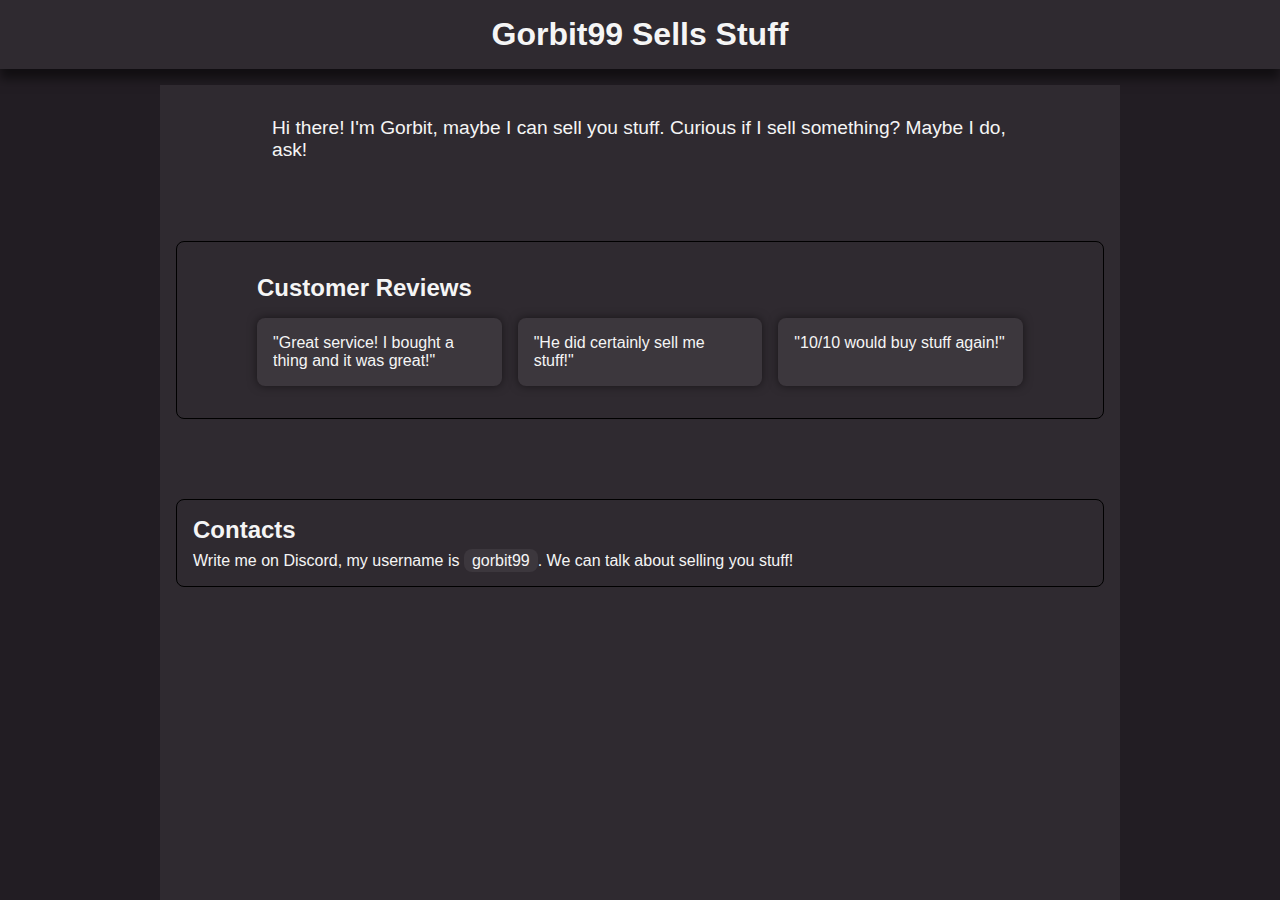
<file: index.html>
<html lang="en">
  <head>
    <meta charset="UTF-8" />
    <meta name="viewport" content="width=device-width, initial-scale=1.0" />
    <title>Gorbit99 Sells Stuff</title>

    <style>
      :root {
        --color-background-500: #221d23;
        --color-background-400: #2f2a30;
        --color-background-300: #3c373d;
        --color-text: #f5f5f5;
        --color-primary: #d1603d;
      }

      * {
        margin: 0;
        padding: 0;
        box-sizing: border-box;
      }

      body {
        background-color: var(--color-background-500);
        color: var(--color-text);
        font-family: "Roboto", sans-serif;
        display: flex;
        flex-direction: column;
        min-height: 100vh;
      }

      main {
        display: flex;
        gap: 3rem;
        flex-direction: column;
        width: calc(min(80%, 60rem));
        margin: 0 auto;
        padding-top: 1rem;
        background-color: var(--color-background-400);
        flex: 1;
      }

      .title {
        display: flex;
        justify-content: center;
        padding: 1rem;
        background-color: var(--color-background-400);
        margin-bottom: 1rem;

        box-shadow: 0 10px 10px rgba(0, 0, 0, 0.5);
      }

      .introduction {
        width: 80%;
        margin: 0 auto;
        padding: 1rem;
        font-size: 1.2rem;
      }

      .reviews {
        background-color: var(--color-background-400);
        padding: 2rem 5rem;

        border-radius: 0.5rem;
        border: 1px solid black;
        margin: 1rem 1rem;
      }

      .reviews__review-container {
        display: flex;
        justify-content: center;
        gap: 1rem;
      }

      .reviews h2 {
        font-size: 1.5rem;
        margin-bottom: 1rem;
      }

      .reviews__review {
        background-color: var(--color-background-300);
        padding: 1rem;
        border-radius: 0.5rem;
        flex: 1;

        box-shadow: 0 0 10px rgba(0, 0, 0, 0.5);
      }

      .reviews__review p::before,
      .reviews__review p::after {
        content: '"';
      }

      .contacts {
        background-color: var(--color-background-400);
        padding: 1rem;

        margin: 1rem 1rem;
        border-radius: 0.5rem;
        border: 1px solid black;
      }

      .contacts h2 {
        font-size: 1.5rem;
        margin-bottom: 0.5rem;
      }

      .contacts span {
        display: inline;
        background-color: var(--color-background-300);
        padding: 0.2rem 0.5rem;
        border-radius: 0.5rem;
      }
    </style>
  </head>

  <body>
    <h1 class="title">Gorbit99 Sells Stuff</h1>

    <main>
      <p class="introduction">
        Hi there! I'm Gorbit, maybe I can sell you stuff. Curious if I sell
        something? Maybe I do, ask!
      </p>

      <div class="reviews">
        <h2>Customer Reviews</h2>
        <div class="reviews__review-container">
          <div class="reviews__review">
            <p>Great service! I bought a thing and it was great!</p>
          </div>
          <div class="reviews__review">
            <p>He did certainly sell me stuff!</p>
          </div>
          <div class="reviews__review">
            <p>10/10 would buy stuff again!</p>
          </div>
        </div>
      </div>

      <div class="contacts">
        <h2>Contacts</h2>
        <p>
          Write me on Discord, my username is
          <span>gorbit99</span>. We can talk about selling you stuff!
        </p>
      </div>
    </main>
  </body>
</html>
</file>
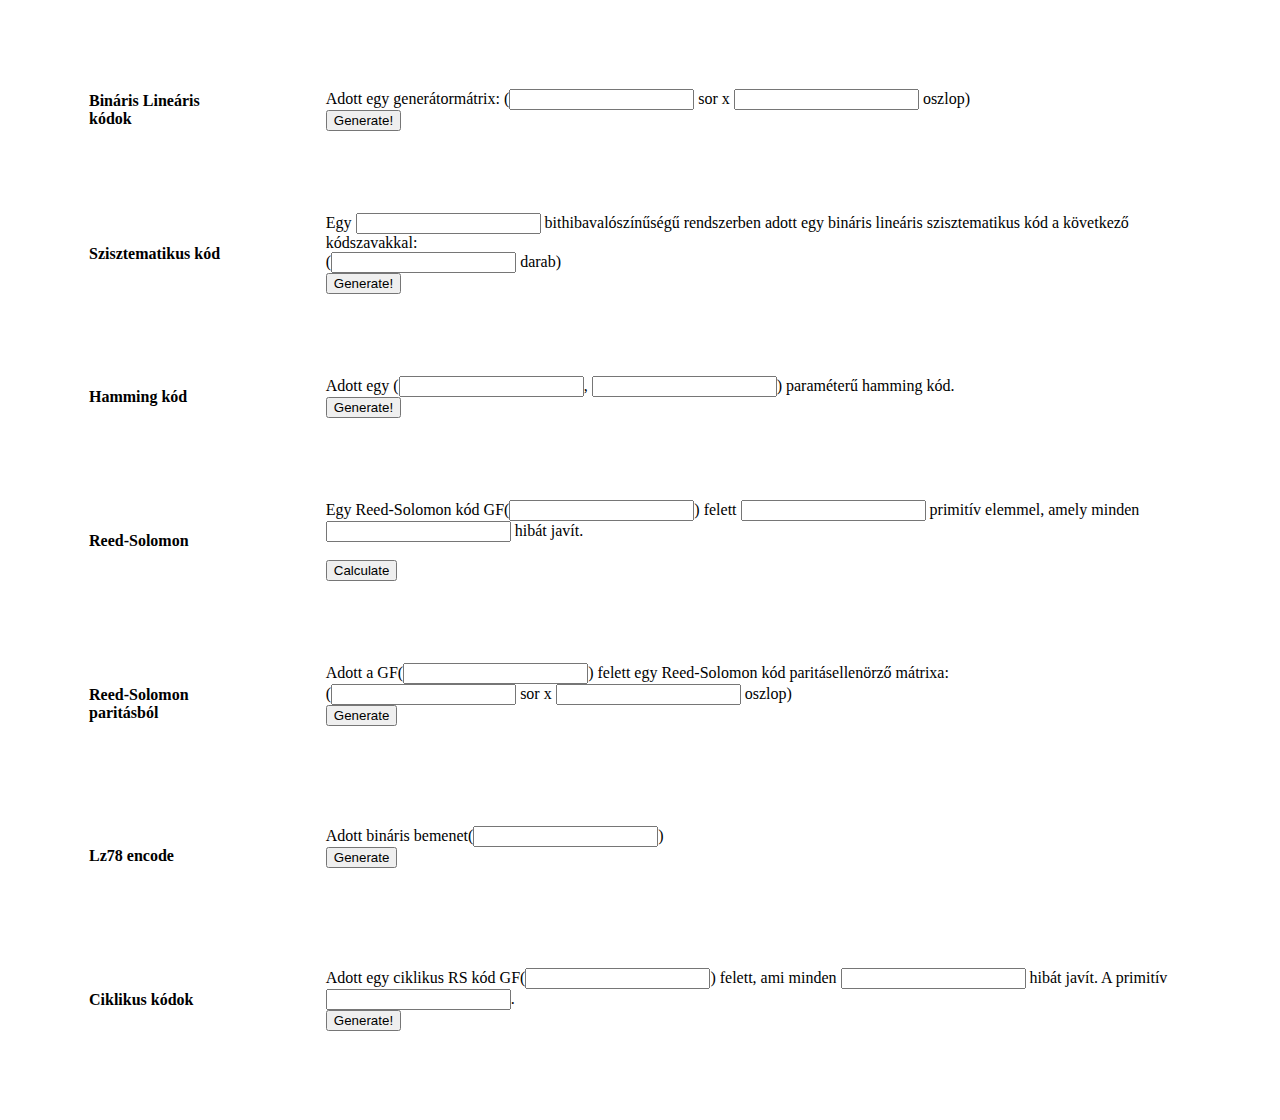
<file: cheating-stuff/index.html>
<html>
    <head>
        <link rel="stylesheet" href="index.css">
        <script src="index.js"></script>
    </head>
    <body>
        <table id="tasks">
            <tr> <!-- Bináris Lineáris kódok -->
                <td>
                    <b>Bináris Lineáris kódok</b>
                </td>
                <td>
                    Adott egy generátormátrix:
                    (<input id="binlinRows" /> sor x <input id="binlinCols" /> oszlop)<br>
                    <button onclick="binlinCreate()">Generate!</button>
                    <div id="binlinGenDiv" hidden>
                        <br>
                        <table class="matrix" id="binlinGen"></table>
                        <button onclick="binlinCalculate()">Calculate!</button>
                    </div>
                    <div id="binlinResultDiv" hidden>
                        <br>
                        <table class="matrix result">
                            <tr>
                                <td>n:</td>
                                <td><input id="binlinN" readonly /></td>
                            </tr>
                            <tr>
                                <td>k:</td>
                                <td><input id="binlinK" readonly /></td>
                            </tr>
                        </table>
                        <br>
                        Paritásellenörző mátrix:
                        <table class="matrix result" id="binlinParMat"></table>
                        <br>
                        Kódszavak:
                        <table class="result" id="binlinCodewords"></table>
                    </div>
                    <div id="binlinErrorVecDiv" hidden>
                        <br>
                        A hibavektor:<br>
                        <input id="binlinErrorVec" /><br>
                        <button onclick="binlinCalcEV()">Calculate!</button>
                    </div>
                    <div id="binlinEVResultDiv" hidden>
                        <br>
                        A szindrómavektor:<br>
                        <input id="binlinSyndrome" readonly style="background-color: lightyellow" />
                        <br>
                        Hibavektorok a csoportban:
                        <table class="result" id="binlinErrorGroup"></table>
                        <br>
                        Hibavektorok ebben a csoportban:
                        <table id="binlinCWAnalyzed" class="matrix result" border="1px"></table>
                    </div>
                </td>
            </tr>
            <tr> <!-- Szisztematikus kód -->
                <td>
                    <b>Szisztematikus kód</b>
                </td>
                <td>
                    Egy <input id="systematicErrorRate" /> bithibavalószínűségű rendszerben 
                    adott egy bináris lineáris szisztematikus kód a következő kódszavakkal:<br>
                    (<input id="systematicCount" /> darab)<br>
                    <button onclick="systematicGen()">Generate!</button>
                    <div id="systematicCW" hidden>
                        <table id="systematicCodewords"></table>
                        <button onclick="systematicCalculate()">Calculate!</button>
                    </div>
                    <div id="systematicMats" hidden>
                        <br>
                        Ekkor a generátormátrix:
                        <table id="systematicGenMat" class="matrix result"></table>
                        <br>
                        És a paritásmátrix:
                        <table id="systematicParMat" class="matrix result"></table>
                        <br>
                        Ha a hibavektor <input id="systematicEV" /><br>
                        <button onclick="systematicCalcEV()">Calculate!</button><br>
                        <br>
                        Akkor ez a <input readonly style="background-color:lightyellow" id="systematicSV"/> szindrómavektor.<br>
                        <br>
                        Hibavektorok ebben a csoportban:
                        <table id="systematicCWAnalyzed" class="matrix result" border="1px"></table>
                    </div>
                </td>
            </tr>
            <tr> <!-- Hamming kód -->
                <td>
                    <b>Hamming kód</b>
                </td>
                <td>
                    Adott egy (<input id="hammingN" />, <input id="hammingK" />) paraméterű hamming kód.<br>
                    <button onclick="hammingGenMats()">Generate!</button>

                    <div id="hammingMats" hidden>
                        <br>
                        <br>
                        Ekkor a generátormátrix:
                        <table class="matrix result" id="hammingGenMat"></table><br>
                        <br>
                        És a paritásellenörző mátrix:
                        <table class="matrix result" id="hammingParMat"></table>
                    </div>
                </td>
            </tr>
            <tr> <!-- Reed-Solomon -->
                <td>
                    <b>Reed-Solomon</b>
                </td>
                <td>
                    Egy Reed-Solomon kód GF(<input id="rsModulo" />) felett <input id="rsPrimitive" /> primitív elemmel,
                    amely minden <input id="rsError" /> hibát javít. <br>
                    <br>
                    <button onclick="rsCalc()">Calculate</button><br>
                    <div id="rsResults" hidden>
                        <br>
                        <table class="matrix result" readonly>
                            <tr>
                                <td>n:</td>
                                <td><input id="rsN" />
                            </tr>
                            <tr>
                                <td>k:</td>
                                <td><input id="rsK" />
                            </tr>
                        </table>
                        <br>
                        Generátor mátrix:<br>
                        <table class="matrix result" id="rsGenMat"></table></br>
                        <br>
                        Paritásellenörző mátrix:<br>
                        <table class="matrix result" id="rsParMat"></table></br>
                        <br>
                        <table class="matrix"><tr id="rsInput"></tr></table> bemenet hatására a 
                        <table class="matrix result"><tr id="rsOutput"></tr></table> kódolást kapjuk.<br>
                        <button onclick="rsCalcOutput()">Calculate</button>
                    </div>
                </td>
            </tr>
            <tr> <!-- Reed-Solomon Paritásból -->
                <td>
                    <b>Reed-Solomon paritásból</b>
                </td>
                <td>
                    Adott a GF(<input id="revRSModulo" />) felett egy Reed-Solomon kód paritásellenörző mátrixa:<br>
                    (<input id="revRSRows" /> sor x <input id="revRSCols" /> oszlop) <br>
                    <button onclick="revRSGen()">Generate</button>
                    <br>
                    <br>
                    <div id="revRSResults" hidden>
                        <table id="revRSParMat" class="matrix"></table>
                        <button onclick="revRSCalcGen()">Calculate</button><br>
                        <br>
                        Ekkor a generátormátrix:<br>
                        <table id="revRSGenMat" class="matrix result"></table>
                        <br>
                    </div>
                    <div id="revRSDecoded" hidden>
                        Ha detekciós algoritmus után a 
                        <table class="matrix"><tr id="revRSCodevector"></tr></table>
                        kódvektort detektáljuk, akkor a detektált üzenetvektor:
                        <table class="matrix result"><tr id="revRSMessage"></tr></table>
                        <button onclick="revRSDecode()">Decode</button>
                    </div>
                </td>
            </tr>

            <tr> <!-- Lz78 encode-->
                <td>
                    <b>Lz78 encode</b>
                </td>
                <td>
                    Adott bináris bemenet(<input id="lz78Input" type="text" />) <br>
                    <button onclick="lz78encode()">Generate</button>
                    <br>
                    <br>
                    <div id="lz78Results" hidden>
                        <p id="lz78out" class="matrix"></p>
                    </div>
                </td>
            </tr>
            <tr> <!-- Ciklikus kódok -->
                <td>
                    <b>Ciklikus kódok</b>
                </td>
                <td>
                    Adott egy ciklikus RS kód GF(<input id="cyclicMod" />) felett, ami minden <input id="cyclicErrors" /> hibát javít.
                    A primitív <input id="cyclicPrimitive" />.<br>
                    <button onclick="cyclicGenerate()">Generate!</button>

                    <div id="cyclicResults" hidden>
                        <br>
                        <table class="matrix result" readonly>
                            <tr>
                                <td>n:</td>
                                <td><input id="cyclicN" />
                            </tr>
                            <tr>
                                <td>k:</td>
                                <td><input id="cyclicK" />
                            </tr>
                        </table>
                        <br>
                        Generátor polinóm:<br>
                        <input id="cyclicGen" readonly style="background-color:lightyellow" />
                        Paritásellenörző polinóm:<br>
                        <input id="cyclicPar" readonly style="background-color:lightyellow" />
                        Kódpolinómot előállító shiftregiszter együtthatói:<br>
                        <input id="cyclicCodeShift" readonly style="background-color:lightyellow" />
                        Üzenetpolinómot előállító shiftregiszter együtthatói:<br>
                        <input id="cyclicMessage" readonly style="background-color:lightyellow" />
                    </div>
                </td>
            </tr>
        </table>
    </body>
</html>
</file>
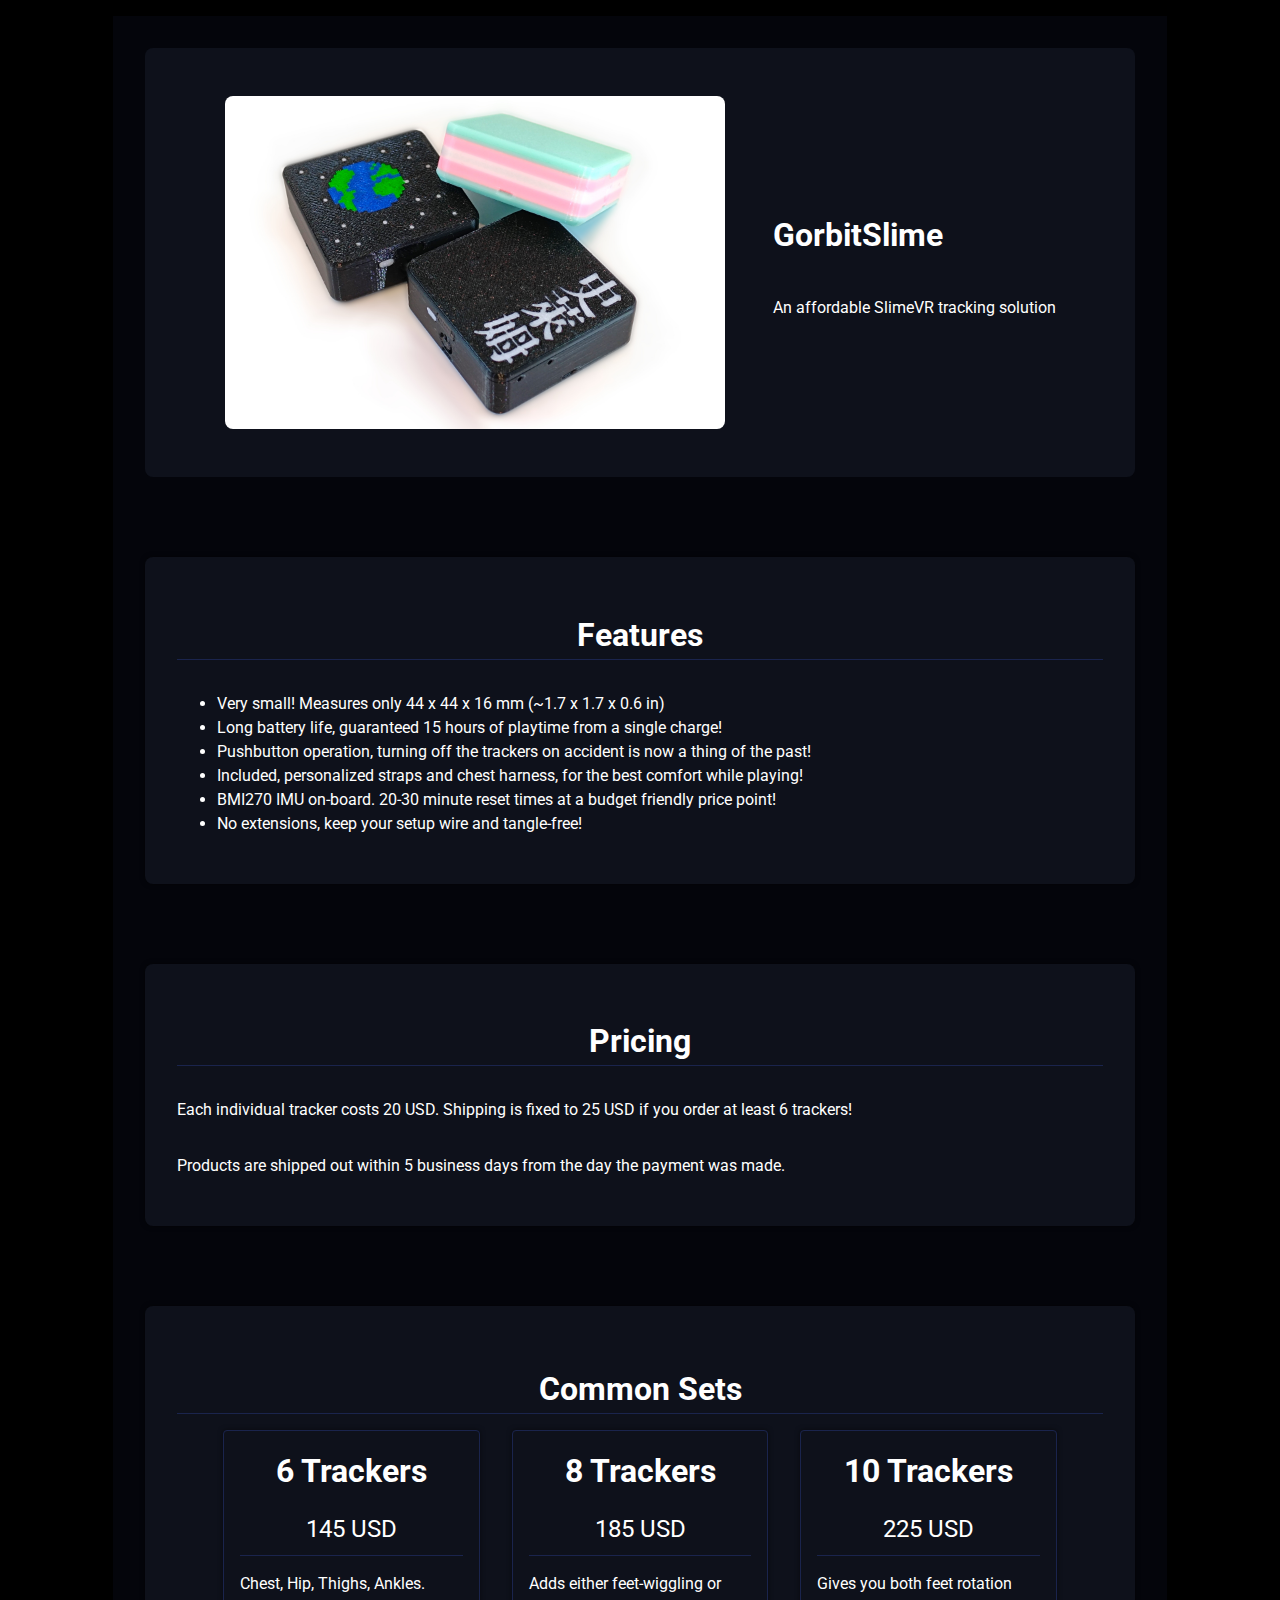
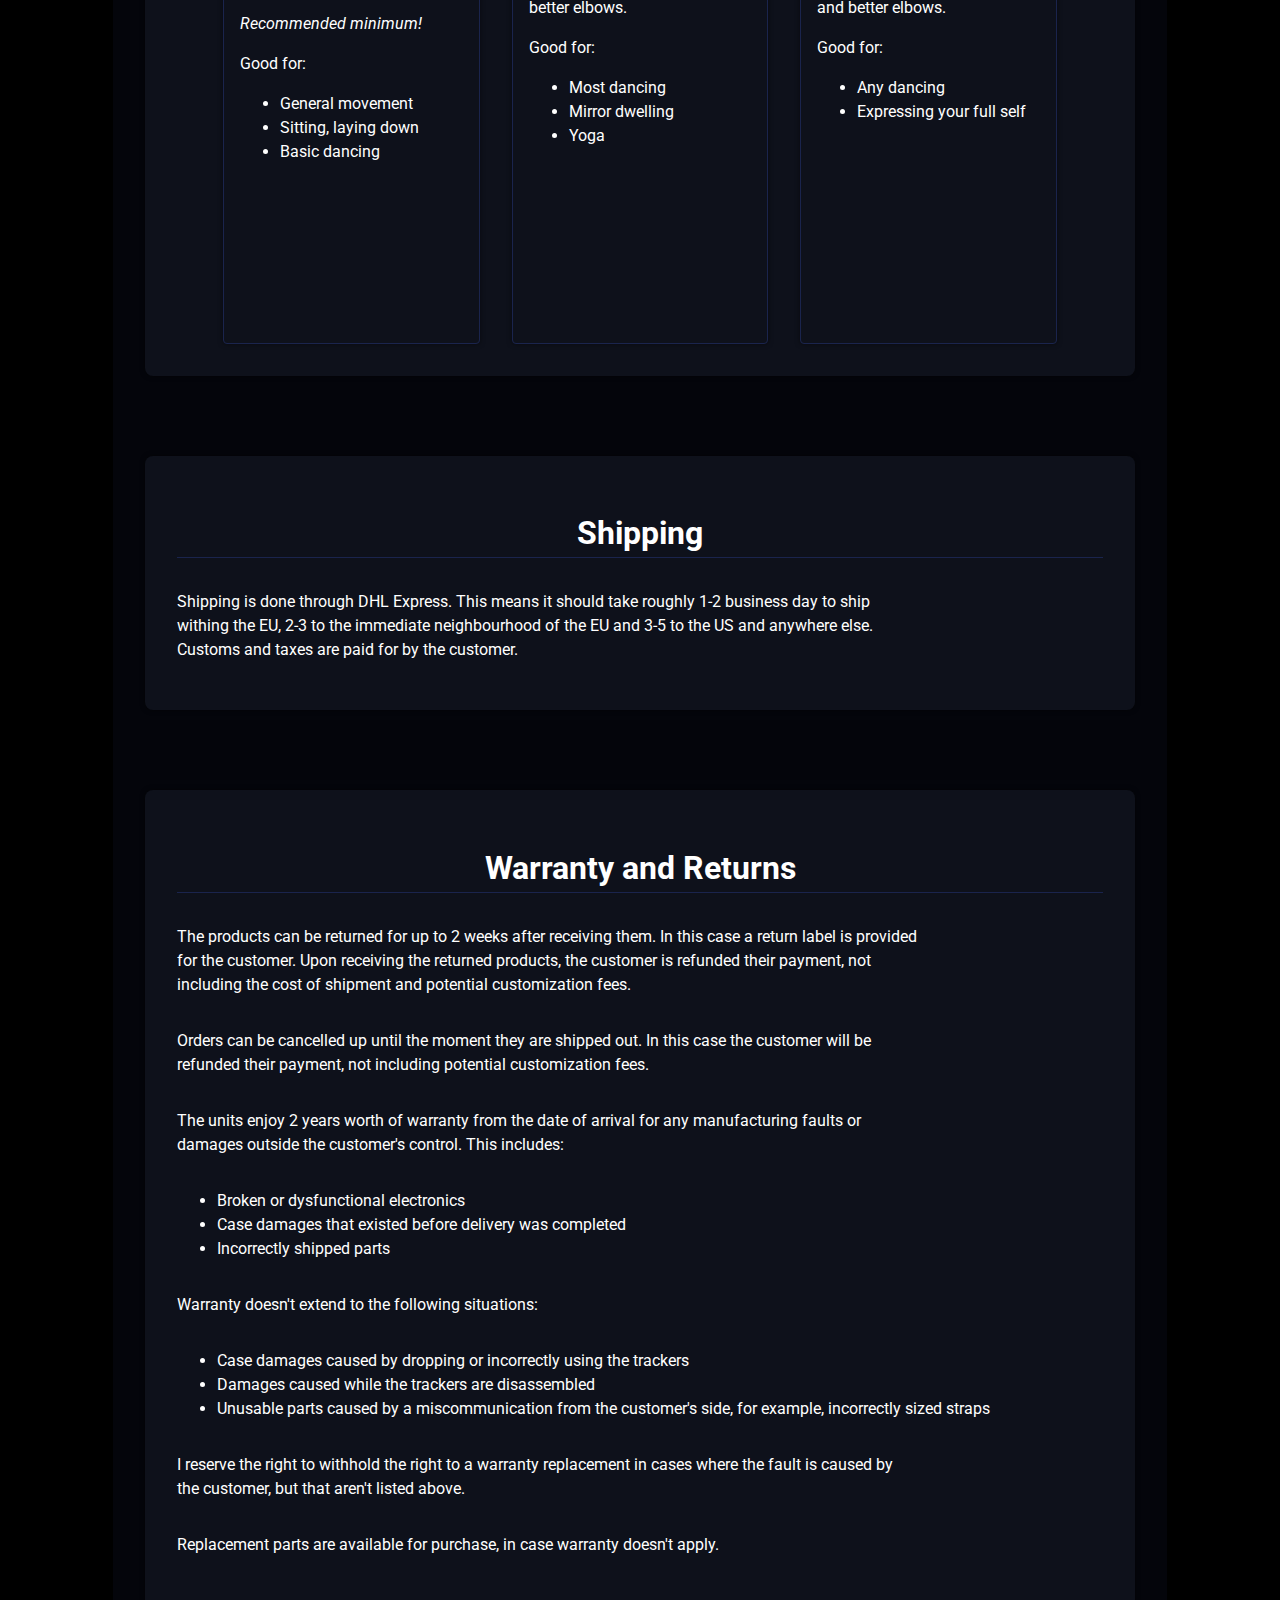
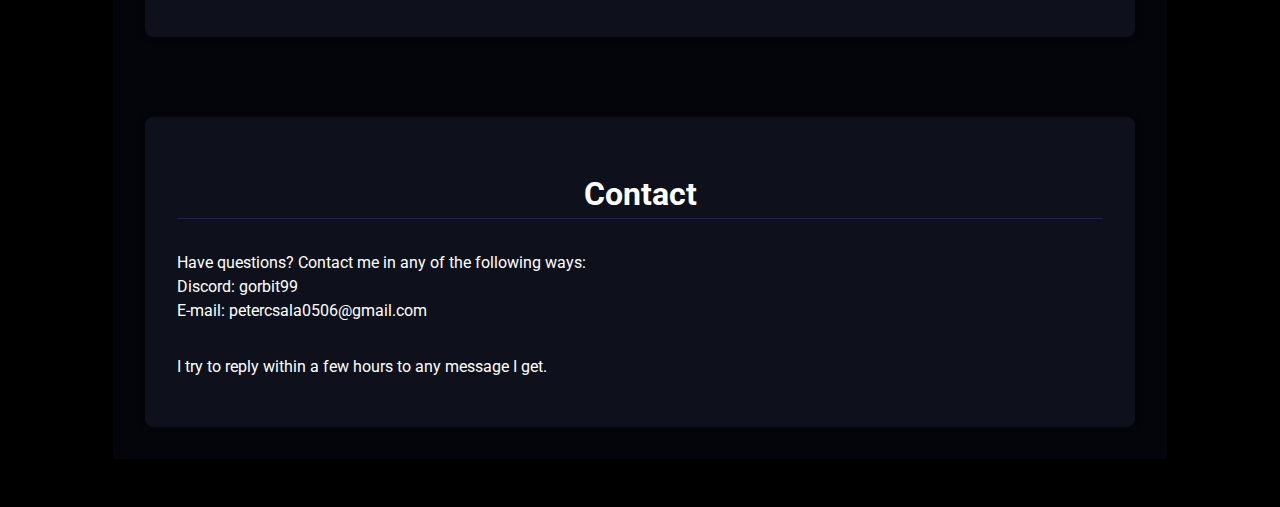
<file: gorbitslime/index.html>
<html lang="en">

<head>
  <meta charset="UTF-8" />
  <meta name="viewport" content="width=device-width, initial-scale=1.0" />
  <title>GorbitSlimes!</title>
  <link rel="preconnect" href="https://fonts.googleapis.com">
  <link rel="preconnect" href="https://fonts.gstatic.com" crossorigin>
  <link
    href="https://fonts.googleapis.com/css2?family=Roboto:ital,wght@0,100;0,300;0,400;0,500;0,700;0,900;1,100;1,300;1,400;1,500;1,700;1,900&display=swap"
    rel="stylesheet">
  <link href="./style.css" rel="stylesheet" />
</head>

<body>
  <main>
    <div class="hero">
      <img class="hero__image" src="./images/trackers_smol.png" />
      <div class="hero__text">
        <h1 class="hero__title">GorbitSlime</h1>
        <p class="hero_description">An affordable SlimeVR tracking solution</p>
      </div>
    </div>

    <div class="features section">
      <h1 class="section__title">Features</h1>
      <ul class="section__list">
        <li>Very small! Measures only 44 x 44 x 16 mm (~1.7 x 1.7 x 0.6 in)
        <li>Long battery life, guaranteed 15 hours of playtime from a single
          charge!</li>
        <li>Pushbutton operation, turning off the trackers on accident is now a
          thing of the past!</li>
        <li>Included, personalized straps and chest harness, for the best
          comfort while playing!</li>
        <li>BMI270 IMU on-board. 20-30 minute reset times at a budget friendly
          price point!</li>
        <li>No extensions, keep your setup wire and tangle-free!</li>
      </ul>
    </div>

    <div class="pricing section">
      <h1 class="section__title">Pricing</h1>

      <p class="section__text-block">Each individual tracker costs 20 USD. Shipping
        is fixed to 25 USD if you order at least 6 trackers!</p>

      <p class="section__text-block">Products are shipped out within 5 business
        days from the day the payment was made.</p>
    </div>
    <div class="section centered-section">
      <h2 class="section__title">Common Sets</h2>
      <div class="three-split">
        <div class="three-split__panel">
          <div class="three-split__title-block">
            <h3 class="three-split__title">6 Trackers</h3>
            <h4 class="three-split__subtitle">145 USD</h4>
          </div>
          <p class="three-split__description">
            Chest, Hip, Thighs, Ankles.
          </p>

          <p class="three-split__description">
            <em>Recommended minimum!</em>
          </p>

          <p class="three-split__description">
            Good for:
          <ul class=" three-split__list">
            <li>General movement</li>
            <li>Sitting, laying down</li>
            <li>Basic dancing</li>
          </ul>
          </p>
        </div>
        <div class="three-split__panel">
          <div class="three-split__title-block">
            <h3 class="three-split__title">8 Trackers</h3>
            <h4 class="three-split__subtitle">185 USD</h4>
          </div>
          <p class="three-split__description">
            Adds either feet-wiggling or better elbows.
          </p>

          <p class="three-split__description">
            Good for:
          <ul class=" three-split__list">
            <li>Most dancing</li>
            <li>Mirror dwelling</li>
            <li>Yoga</li>
          </ul>
          </p>
        </div>
        <div class="three-split__panel">
          <div class="three-split__title-block">
            <h3 class="three-split__title">10 Trackers</h3>
            <h4 class="three-split__subtitle">225 USD</h4>
          </div>
          <p class="three-split__description">
            Gives you both feet rotation and better elbows.
          </p>

          <p class="three-split__description">
            Good for:
          <ul class=" three-split__list">
            <li>Any dancing</li>
            <li>Expressing your full self</li>
          </ul>
          </p>
        </div>
      </div>
    </div>

    <div class="shipping section">
      <h1 class="section__title">Shipping</h1>

      <p class="section__text-block">
        Shipping is done through DHL Express. This means it should take roughly
        1-2 business day to ship withing the EU, 2-3 to the immediate neighbourhood of
        the EU and 3-5 to the US and anywhere else. Customs and taxes are paid for
        by the customer.
      </p>
    </div>

    <div class="warranty section">
      <h1 class="section__title">Warranty and Returns</h1>

      <p class="section__text-block">
        The products can be returned for up to 2 weeks after receiving them. In
        this case a return label is provided for the customer. Upon receiving the
        returned products, the customer is refunded their payment, not including
        the cost of shipment and potential customization fees.
      </p>

      <p class="section__text-block">
        Orders can be cancelled up until the moment they are shipped out. In
        this case the customer will be refunded their payment, not including
        potential customization fees.
      </p>

      <p class="section__text-block">
        The units enjoy 2 years worth of warranty from the date of arrival for any
        manufacturing faults or damages outside the customer's control. This
        includes:
      </p>
      <ul class="section__list">
        <li>Broken or dysfunctional electronics</li>
        <li>Case damages that existed before delivery was completed</li>
        <li>Incorrectly shipped parts</li>
      </ul>

      <p class="section__text-block">
        Warranty doesn't extend to the following situations:
      </p>

      <ul class="section__list">
        <li>Case damages caused by dropping or incorrectly using the
          trackers</li>
        <li>Damages caused while the trackers are disassembled</li>
        <li>Unusable parts caused by a miscommunication from the customer's
          side, for example, incorrectly sized straps</li>
      </ul>

      <p class="section__text-block">
        I reserve the right to withhold the right to a warranty replacement in
        cases where the fault is caused by the customer, but that aren't listed
        above.
      </p>

      <p class="section__text-block">
        Replacement parts are available for purchase, in case warranty doesn't
        apply.
      </p>

      </p>
    </div>

    <div class="contact section">
      <h1 class="section__title">Contact</h1>
      <p class="section__text-block">
        Have questions? Contact me in any of the following ways:<br>
        Discord: gorbit99<br>
        E-mail: petercsala0506@gmail.com
      </p>

      <p class="section__text-block">
        I try to reply within a few hours to any message I get.
      </p>
    </div>
  </main>
</body>

</html>
</file>
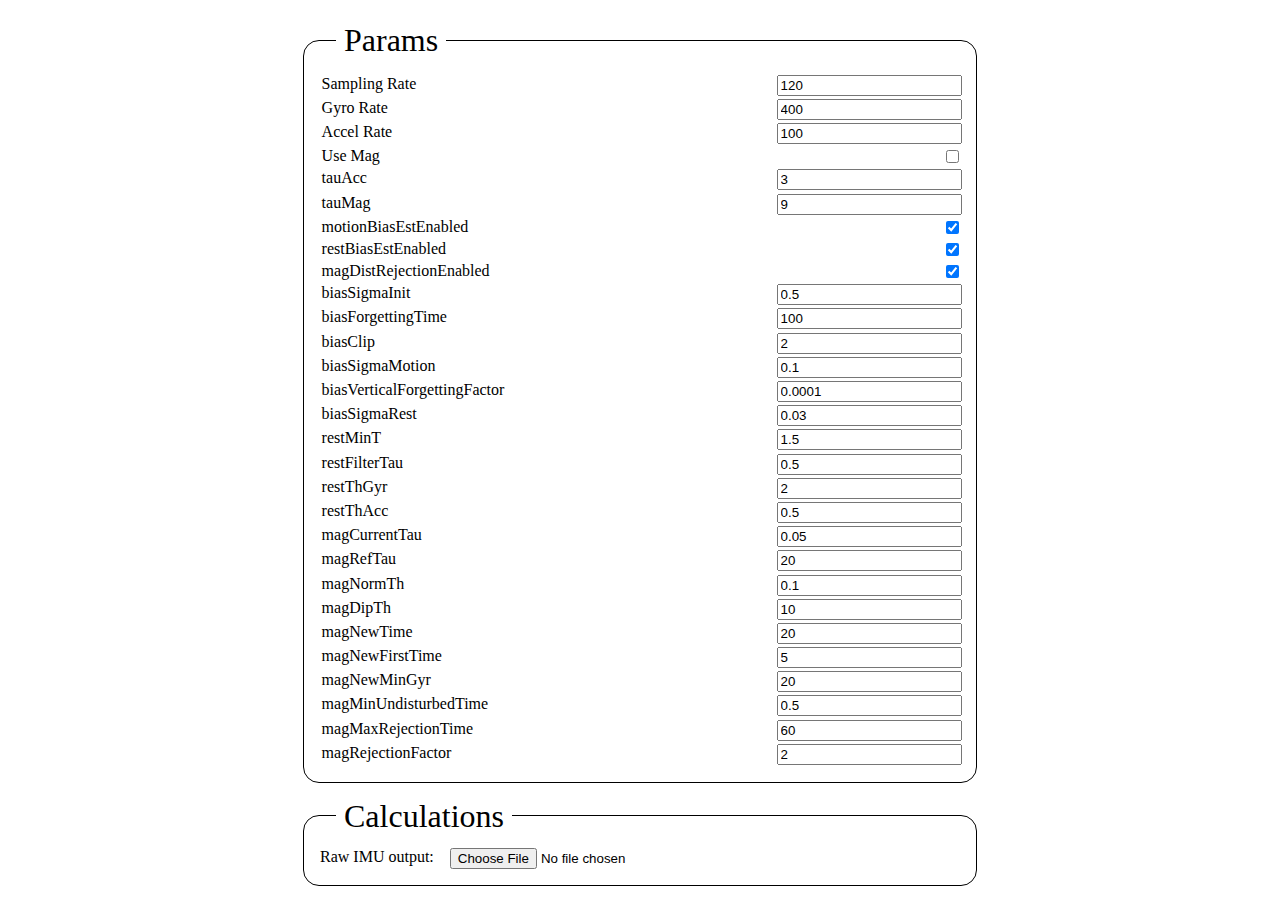
<file: vqf-sim/index.html>
<!doctype html>
<html lang="en">

<head>
  <meta charset="UTF-8" />
  <link rel="icon" type="image/svg+xml" href="/vite.svg" />
  <meta name="viewport" content="width=device-width, initial-scale=1.0" />
  <title>VQF Sim</title>
  <script type="module" crossorigin src="assets/index-EyzbG5VU.js"></script>
  <link rel="stylesheet" crossorigin href="assets/index-Bol3jrak.css">
</head>

<body>
  <main>
    <div class="vqf-params">
      <h1 class="vqf-params__label">Params</h1>
      <div class="input__wrapper input__wrapper--number">
        <label for="sampleRate" class="input__label">Sampling Rate</label>
        <input id="sampleRate" name="sampleRate" value="120" />
      </div>
      <div class="input__wrapper input__wrapper--number">
        <label for="gyrHz" class="input__label">Gyro Rate</label>
        <input id="gyrHz" name="gyrHz" value="400" />
      </div>
      <div class="input__wrapper input__wrapper--number">
        <label for="accHz" class="input__label">Accel Rate</label>
        <input id="accHz" name="accHz" value="100" />
      </div>
      <div class="input__wrapper input__wrapper--boolean">
        <label for="useMag" class="input__label">Use Mag</label>
        <input id="useMag" name="useMag" type="checkbox" />
      </div>
      <div class="input__wrapper input__wrapper--number mag-hz-wrapper hidden">
        <label for="magHz" class="input__label">Mag Rate</label>
        <input id="magHz" name="magHz" value="400" />
      </div>
    </div>
    <div class="calculation">
      <h1 class="calculation__label">Calculations</h1>
      <div class="file-input__wrapper">
        <label for="fileInput">Raw IMU output:</label>
        <input type="file" class="file-input" id="fileInput" />
      </div>
      <button class="result-download hidden">Download Result</button>
    </div>
  </main>
</body>

</html>
</file>
<file: cheating-stuff/index.css>
.matrix input {
    width: 3em;
}

.result input {
    background-color: lightyellow;
}

#tasks {
    border-collapse: separate;
    border-spacing: 5em;
}
</file>
<file: gorbitslime/style.css>
:root {
  font-size: 16px;

  --color-background-300: hsla(228, 66%, 0%, 1);
  --color-background-500: hsla(228, 50%, 3%, 1);
  --color-background-800: hsla(228, 30%, 8%, 1);

  --color-text: hsla(0, 0%, 100%, 1);
  --color-border: hsla(228, 50%, 20%, 1);
}

* {
  line-height: 1.5;
  color: var(--color-text);
  font-family: "Roboto", sans-serif;
}

html {
  background: var(--color-background-300);
}

main {
  width: calc(min(80%, 110ch));
  margin: auto;
  margin-top: 1rem;
  margin-bottom: 3rem;
  background: var(--color-background-500);
  padding: 2rem;
}

.hero {
  display: flex;
  flex-direction: row;
  margin: auto;
  gap: 3rem;
  margin-bottom: 5rem;
  justify-content: center;
  background: var(--color-background-800);
  padding: 3em;
  border-radius: 0.5rem;
}

.hero__image {
  border-radius: 0.5rem;
  width: 500px;
}

.hero__text {
  display: flex;
  justify-content: center;
  flex-direction: column;
}

.section + .section {
  margin-top: 5rem;
}

.section {
  display: flex;
  flex-direction: column;
  padding: 2rem;
  border-radius: 0.5rem;
  background: var(--color-background-800);
  box-shadow: 0px 0px 5px 0px hsla(0, 0%, 0%, 0.5);
}

.section__text-block {
  max-width: 80%;
}

.section__title {
  text-align: center;
  border-bottom: 1px solid var(--color-border);
  margin-bottom: 1rem;
}

.centered-section {
  display: flex;
  flex-direction: column;
  align-items: center;
}

.centered-section .section__title {
  text-align: center;
  font-size: 2rem;
  width: 100%;
}

.three-split {
  display: flex;
  flex-direction: row;
  justify-content: center;
  gap: 2rem;
  width: 90%;
}

.three-split__panel {
  border: 1px solid var(--color-border);
  flex: 1 1 33%;
  padding: 1rem;
  min-height: 30rem;
  border-radius: 0.25rem;
  box-shadow: 0px 0px 5px 0px hsla(0, 0%, 0%, 0.5);
}

.three-split__title-block {
  border-bottom: 1px solid var(--color-border);
  display: flex;
  flex-direction: column;
  gap: 1rem;
  padding-bottom: 0.5rem;
}

.three-split__title {
  text-align: center;
  padding: 0;
  margin: 0;
  font-size: 2rem;
  font-weight: bold;
}

.three-split__subtitle {
  text-align: center;
  padding: 0;
  margin: 0;
  font-size: 1.5rem;
  font-weight: normal;
}
</file>
<file: vqf-sim/assets/index-Bol3jrak.css>
main{display:flex;align-items:center;flex-direction:column;gap:2rem}.vqf-params{width:40rem}.input__wrapper{display:flex;width:100%;justify-content:space-between;padding:.1rem}.input__wrapper:hover{background:#4040bf1a}.input__label{flex:1}.vqf-params{border:1px solid black;border-radius:1rem;padding:2rem 1rem 1rem;position:relative;margin-top:2rem}.vqf-params__label{font-size:2rem;font-weight:400;position:absolute;top:-1em;translate:1rem -30%;vertical-align:middle;background:#fff;padding:.5rem}.calculation{width:40rem;border:1px solid black;padding:2rem 1rem 1rem;position:relative;border-radius:1rem;display:flex;flex-direction:column;gap:1rem}.calculation__label{font-size:2rem;font-weight:400;position:absolute;top:-1em;translate:1rem -30%;vertical-align:middle;background:#fff;padding:.5rem}.file-input__wrapper{display:flex;gap:1rem}.hidden{display:none}
</file>
